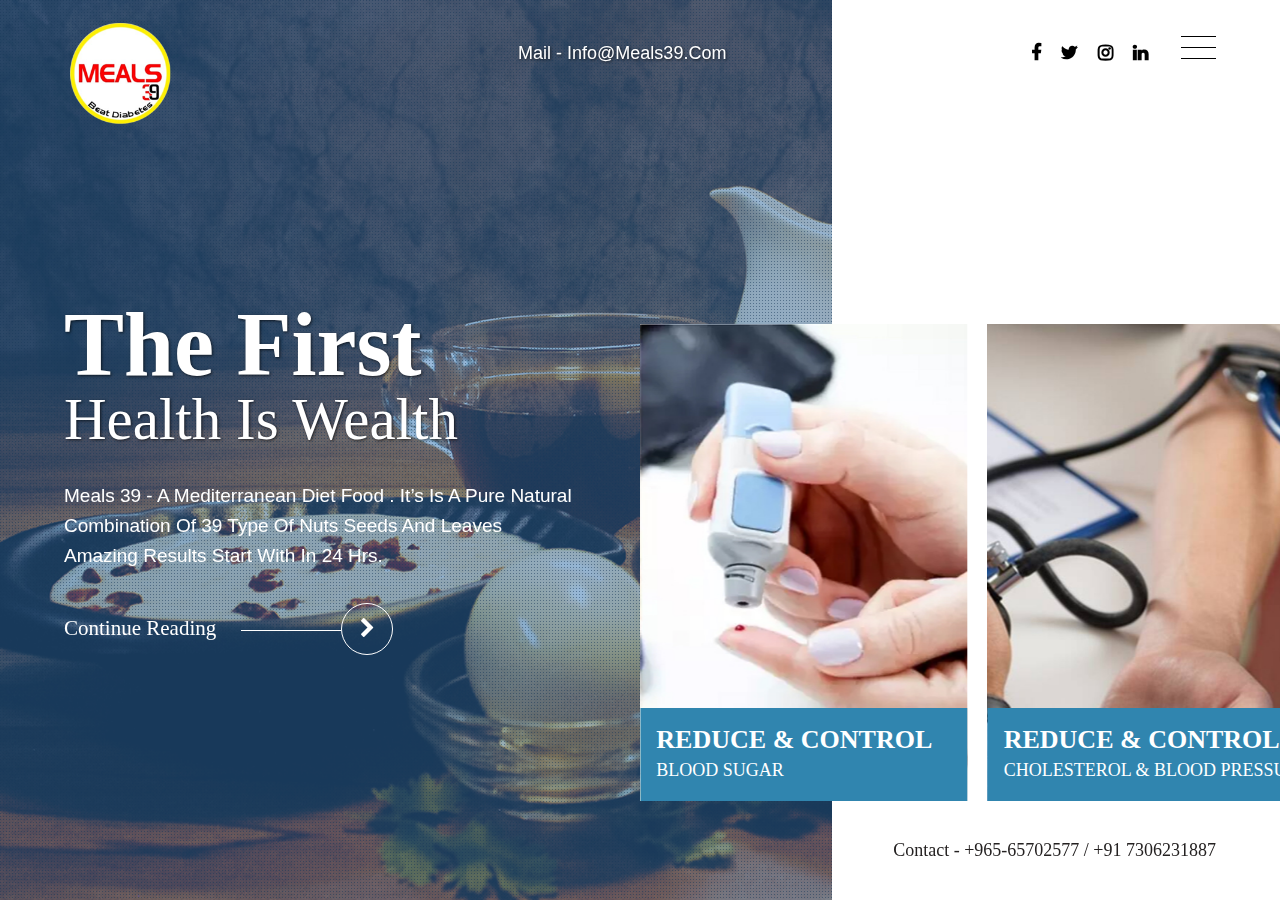
<file: index.html>
﻿<!DOCTYPE html PUBLIC "-//W3C//DTD XHTML 1.0 Transitional//EN" "http://www.w3.org/TR/xhtml1/DTD/xhtml1-transitional.dtd">
<html xmlns="http://www.w3.org/1999/xhtml">
<head>
<meta http-equiv="Content-Type" content="text/html; charset=utf-8" />
<meta name="viewport" content="width=device-width, initial-scale=1.0, maximum-scale=1">
<title>Meals39</title>
<link rel="shortcut icon" type="image/png" href="images/favicon.png" />
<link href="css/meals39.css" rel="stylesheet" type="text/css" />
<link href="css/menu.css" rel="stylesheet" type="text/css" />
<link href="css/owl.css" rel="stylesheet" type="text/css" />
<meta name="description" content="Meals39">
<meta name="keywords" content="Meals39">
<link rel="stylesheet" href="fonts/font-awesome/css/font-awesome.min.css">

</head>

<body>
 
 <!--INDEX SLIDER-->
 
 
 
 
 <div class="header">
	
                                                
      <div class="button_container" id="toggle">
  <span class="top"></span>
  <span class="middle"></span>
  <span class="bottom"></span>
</div>

<div class="overlay" id="overlay"><nav class="overlay-menu">  
      <ul>
       <li ><a href="index.html">Home</a></li>
      <li><a href="about.html">About us</a></li>
      <li><a href="service.html">Benefits</a></li>
      <li><a href="howtomake.html">How To Make</a></li>
       <li><a href="gallery.html">Gallery </a></li>
      <li><a href="contact.html">Contact us</a></li>
      
    </ul>

  </nav>
</div>
      
 
                     
    <div class="clear"></div>

</div>
 
 

 <div class="slider_main">
 <div class="head_content">
    <div class="logo_left"> <a href="index.html"><img alt="Meals39" class="logo-white" src="images/logo.png"  /> </a>  <img alt="Meals39" class="logo-dark" src="images/logo.png"/> </div>
    <div class="menu_right">  
    
    <div class="right_black_social">
      <ul   class="social-icons icon-circle icon-rotate list-unstyled list-inline">
     <li><a href=" https://wa.me/7025616833" target="_blank"><i class="fa fa-facebook" aria-hidden="true"></i></a></li>
     <li><a href="#" target="_blank"><i class="fa fa-twitter" aria-hidden="true"></i></a></li> 
     <li><a href="#" target="_blank"><i class="fa fa-instagram" aria-hidden="true"></i></a></li>
    <li><a href="#" target="_blank"><i class="fa fa-linkedin" aria-hidden="true"></i></a></li>
     </ul>
 </div>

    
    
    </div>
    <div class="menu_right_left">
                          <ul>
                           <li class="wow fadeInDown" data-wow-delay="0.5s"><h1>mail - info@meals39.com</h1></li>
                          </ul>
                          <div class="clear"></div>
                         </div>
    
      </div>
  <div id="slides">
    <div class="slides-container">
    <div class="content_banner "> 
      <img  src="images/slider.jpg" class="lg_slider"> 
      <img src="images/slider.jpg" class="sm_slider">
        <div class="slider_overLay"></div>
        <div class="slider_overLay1"></div>
         <div class="slide_blue"></div>
        <div class="slider_text fadeInUp ">
       <h1 class="slidetext2 ">The first </h1>
          <h2 class=" slidetext1">health is wealth</h2>
          <p  class="slidetext1 ">meals 39 - a mediterranean diet food . It’s is a pure natural combination of 39 type of nuts seeds and leaves amazing results start with in 24 hrs. </p>
          <a href="about.html">
          <div class="index_link">
          <div class="index_link_left"><h3>Continue Reading</h3></div>
          <div class="index_link_right"><i class="fa fa-chevron-right" aria-hidden="true"></i></div>
          <div class="clear"></div>
          </div>
          </a>
         
        </div>
      </div>
    
      <div class="content_banner "> 
      <img  src="images/slider1.jpg" class="lg_slider"> 
      <img src="images/slider1.jpg" class="sm_slider">
        <div class="slider_overLay"></div>
         <div class="slider_overLay1"></div>
         <div class="slide_blue"></div>
        <div class="slider_text fadeInUp ">
   <h1 class="slidetext2 ">The first </h1>
          <h2 class=" slidetext1">health is wealth</h2>
          <p  class="slidetext1 ">meals 39 - a mediterranean diet food . It’s is a pure natural combination of 39 type of nuts seeds and leaves amazing results start with in 24 hrs. </p>
            <a href="#" >
          <div class="index_link">
          <div class="index_link_left"><h3>Continue Reading</h3></div>
          <div class="index_link_right"><i class="fa fa-chevron-right" aria-hidden="true"></i></div>
          <div class="clear"></div>
          </div>
          </a>
        </div>
      </div>
 
      
       <div class="content_banner ">
        <img  src="images/slider2.jpg" class="lg_slider"> 
      <img src="images/slider2.jpg" class="sm_slider">
        <div class="slider_overLay"></div>
        <div class="slider_overLay1"></div>
         <div class="slide_blue"></div>
        <div class="slider_text fadeInUp ">
     <h1 class="slidetext2 ">The first </h1>
          <h2 class=" slidetext1">health is wealth</h2>
         <p  class="slidetext1 ">meals 39 - a mediterranean diet food . It’s is a pure natural combination of 39 type of nuts seeds and leaves amazing results start with in 24 hrs. </p>
            <a href="about.html">
          <div class="index_link">
          <div class="index_link_left"><h3>Continue Reading</h3></div>
          <div class="index_link_right"><i class="fa fa-chevron-right" aria-hidden="true"></i></div>
          <div class="clear"></div>
          </div>
          </a>
        </div>
      </div>
      <div class="content_banner "> 
      <img  src="images/slider3.jpg" class="lg_slider"> 
      <img src="images/slider3.jpg" class="sm_slider">
        <div class="slider_overLay"></div>
        <div class="slider_overLay1"></div>
         <div class="slide_blue"></div>
        <div class="slider_text fadeInUp ">
     <h1 class="slidetext2 ">The first </h1>
          <h2 class=" slidetext1">health is wealth</h2>
          <p  class="slidetext1 ">meals 39 - a mediterranean diet food . It’s is a pure natural combination of 39 type of nuts seeds and leaves amazing results start with in 24 hrs. </p>
            <a href="about.html">
          <div class="index_link">
          <div class="index_link_left"><h3>Continue Reading</h3></div>
          <div class="index_link_right"><i class="fa fa-chevron-right" aria-hidden="true"></i></div>
          <div class="clear"></div>
          </div>
          </a>
        </div>
      </div>
    </div>
    </div>
     
     
     

<div class="inner_slide">
<div class="owlCarousel" id="slide">
 
			<div class="item ">
                    <a href="service.html"><div class="vist_inner_right_inner"><div class="overlay_inner"></div><img src="images/owl1.jpg" alt="Meals39" />
                    <div class="vist_cntant"><h1>Reduce & control  </h1><h2>blood sugar </h2></div>
                    </div> </a>
     </div>
   			 <div class="item ">
                  <a href="service.html"><div class="vist_inner_right_inner"><div class="overlay_inner2"></div><img src="images/owl2.jpg" alt="Meals39" />
                   <div class="vist_cntant"><h1>Reduce & Control </h1><h2>cholesterol & blood pressure</h2></div>
                  </div> </a>    
     </div>
        <div class="item ">
                    <a href="service.html"><div class="vist_inner_right_inner"><div class="overlay_inner"></div><img src="images/owl1 (1).jpg" alt="Meals39" />
                    <div class="vist_cntant"><h1>Amazing result </h1><h2>in weight loosing </h2></div>
                    </div> </a>
     </div>
   			 <div class="item ">
                  <a href="service.html"><div class="vist_inner_right_inner"><div class="overlay_inner2"></div><img src="images/owl2 (1).jpg" alt="Meals39" />
                   <div class="vist_cntant"><h1>Effective fat </h1>
					   <h2>burner</h2></div>
                  </div> </a>    
     </div>

</div>

</div>

<div class="menu_right_left_bottom">
    <h1>contact - +965-65702577 / +91 7306231887</h1>
                         </div>

    </div>
   
   
   
 
   
   
   
 <!--OWL SECTION ENDS HERE-->   
   
   
<script src="js/main_jQuery.js" type="text/javascript"></script> <!--jQuery--> 
<script src="js/slider.js" type="text/javascript" charset="utf-8"></script> 
<script src="js/owl.js" type="text/javascript" charset="utf-8"></script> 
<script  src="js/newmenu.js"></script>

<script>
    $(function() {
      $('#slides').superslides({
        hashchange: false,
        play: 6000
      });

     // $('#slides').on('mouseenter', function() {
//        $(this).superslides('stop');
//        console.log('Stopped')
//      });
//      $('#slides').on('mouseleave', function() {
//        $(this).superslides('start');
//        console.log('Started')
//      });
    });
  </script> <!--main slider-->

<script>

    $('#slide').owlCarousel({
    loop:true,
    margin:20,
    nav:false,
	autoplay:true,
    responsive:{
        0:{
            items:1,
			  margin:0
        },
			300:{
            items:1
        },
		400:{
            items:1
        },
        600:{
            items:1
        },
        1000:{
            items:1.9
        }
    }
})


</script> 


</body>
</html>
</file>
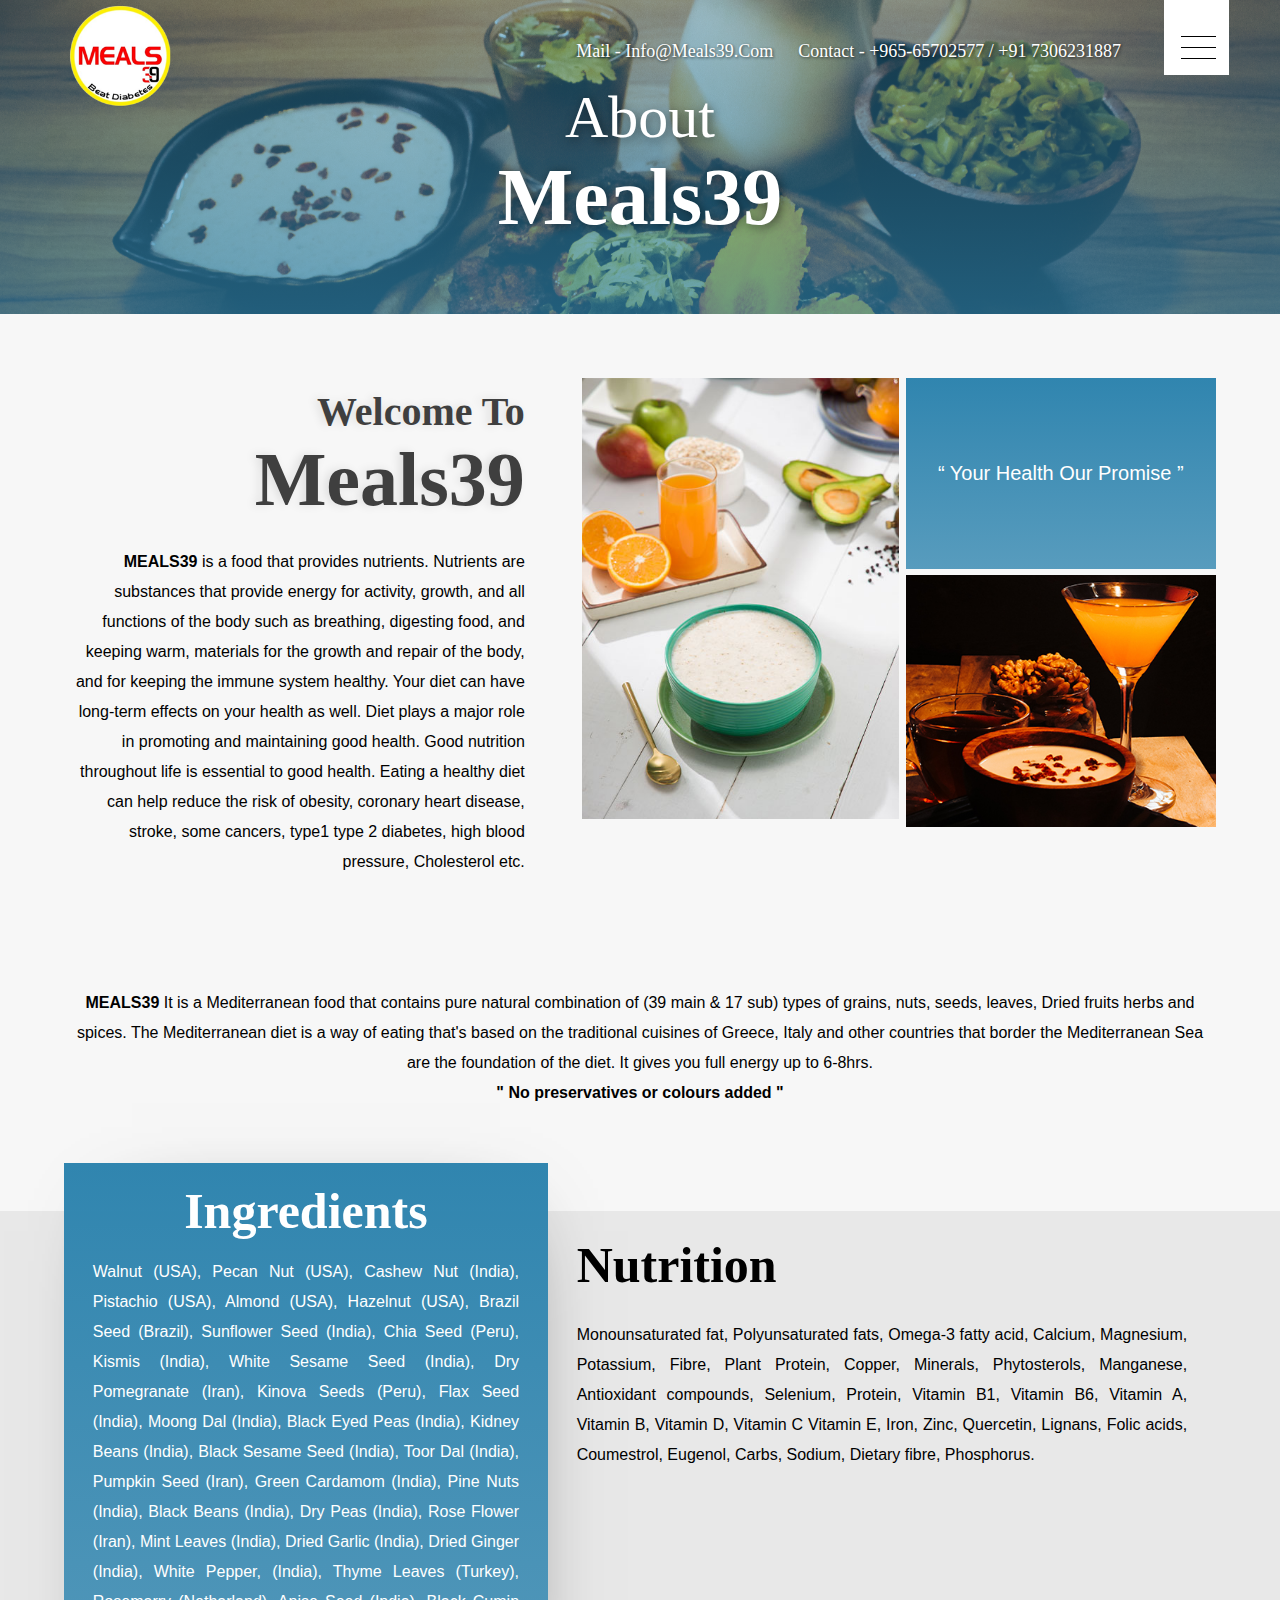
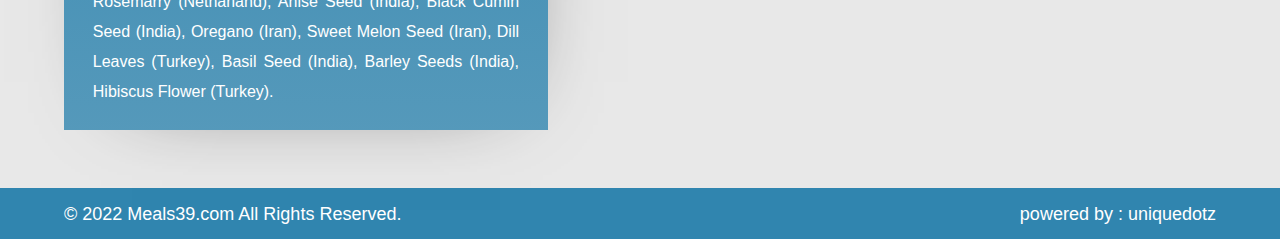
<file: about.html>
﻿<!DOCTYPE html PUBLIC "-//W3C//DTD XHTML 1.0 Transitional//EN" "http://www.w3.org/TR/xhtml1/DTD/xhtml1-transitional.dtd">
<html xmlns="http://www.w3.org/1999/xhtml">
<head>
<meta http-equiv="Content-Type" content="text/html; charset=utf-8" />
<meta name="viewport" content="width=device-width, initial-scale=1.0, maximum-scale=1">
<title>Meals39</title>
<link rel="shortcut icon" type="image/png" href="images/favicon.png" />
<link href="css/meals39.css" rel="stylesheet" type="text/css" />
<link href="css/menu.css" rel="stylesheet" type="text/css" />
<link href="css/owl.css" rel="stylesheet" type="text/css" />
<meta name="description" content="Meals39">
<meta name="keywords" content="Meals39">
<link rel="stylesheet" href="fonts/font-awesome/css/font-awesome.min.css">


</head>

<body>
 
 <!--INDEX SLIDER-->
 
 
 
 
 <div class="header">
	<div class="head_content2">  <div class="logo_left"> <a href="index.html"><img alt="Meals39" class="logo-white" src="images/logo.png"  /> </a> <a href="index.html"> <img alt="Meals39" class="logo-dark" src="images/logo_dark.png"/></a> </div>
    
    <div class="menu_right_left2">
                          <ul>
                           <li class="wow fadeInDown" data-wow-delay="0.5s"><h1><span> mail - info@meals39.com</span></h1></li>
                           <li class="wow fadeInDown" data-wow-delay="0.5s"><h1><span> contact - +965-65702577 / +91 7306231887</span></h1></li>
                          </ul>
                          <div class="clear"></div>
                         </div>
    
      </div>
       <div class="menu_b_box"></div>                                         
      <div class="button_container" id="toggle">
  <span class="top"></span>
  <span class="middle"></span>
  <span class="bottom"></span>
</div>

<div class="overlay" id="overlay">
  <nav class="overlay-menu">  
    <ul>
      <li ><a href="index.html">Home</a></li>
      <li><a href="about.html">About us</a></li>
      <li><a href="service.html">Benefits</a></li>
      <li><a href="howtomake.html">How To Make</a></li>
      <li><a href="gallery.html">Gallery </a></li>
      <li><a href="contact.html">Contact us</a></li>      
    </ul>
  </nav>
</div>                       
  <div class="clear"></div>
</div>
 
 

 <div class="details_banner1"><div class="details_banner_overlay"></div>
 <div class="banner_inner">
 <h1>about<br /><span>Meals39</span></h1>
 </div>
 </div>
<div class="about_welcome">
 <div class="about_welcome_inner">
 <div class="about_welcome_inner_left"><h2>Welcome to</h2><h1>Meals39</h1>
 <p><strong>MEALS39</strong> is a food that provides nutrients. Nutrients are substances that provide energy for activity, growth, and all functions of the body such as breathing, digesting food, and keeping warm, materials for the growth and repair of the body, and for keeping the immune system healthy. Your diet can have long-term effects on your health as well. Diet plays a major role in promoting and maintaining good health. Good nutrition throughout life is essential to good health. Eating a healthy diet can help reduce the risk of obesity, coronary heart disease, stroke, some cancers, type1 type 2 diabetes, high blood pressure, Cholesterol etc.
</p>
	
	 
 </div>
	 
	 
	 
	 
	 
	 
	 
 <div class="about_welcome_inner_right">
  <div class="about_welcome_inner_right_left"><img src= "images/welcome-inner-rl.jpg"  alt="meals39" /></div>
  <div class="about_welcome_inner_right_right">
  <div class="about_welcome_inner_right_right_top"><p>“ Your Health Our Promise ”</p></div>
  <div class="about_welcome_inner_right_right_bottom"><img src="images/about_bottom.jpg" /></div>
  </div>
  <div class="clear"></div>
 </div>
 <div class="clear"></div>
 </div>
 </div>
	
<div class="about_inner">

 
 <p><strong>MEALS39</strong> It is a Mediterranean food that contains pure natural combination of (39 main & 17 sub) types of grains, nuts, seeds, leaves, Dried fruits herbs and spices. The Mediterranean diet is a way of eating that's based on the traditional cuisines of Greece, Italy and other countries that border the Mediterranean Sea are the foundation of the diet. It gives you full energy up to 6-8hrs.<br><span>" No preservatives or colours added "</span>
	
</p>

</div>
	
	
	
	
 <div class="vision">
 <div class="vision_inner">
 <div class="vision_left"><h1>Ingredients</h1><p>Walnut (USA), Pecan Nut (USA), Cashew Nut (India), Pistachio (USA), Almond (USA), Hazelnut (USA), Brazil Seed (Brazil), Sunflower Seed (India), Chia Seed (Peru), Kismis (India), White Sesame Seed (India), Dry Pomegranate (Iran), Kinova Seeds (Peru), Flax Seed (India), Moong Dal (India), Black Eyed Peas (India), Kidney Beans (India), Black Sesame Seed (India), Toor Dal (India), Pumpkin Seed (Iran), Green Cardamom (India), Pine Nuts (India), Black Beans (India), Dry Peas (India), Rose Flower (Iran), Mint Leaves (India), Dried Garlic (India), Dried Ginger (India), White Pepper, (India), Thyme Leaves (Turkey), Rosemarry (Netharland), Anise Seed (India), Black Cumin Seed (India), Oregano (Iran), Sweet Melon Seed (Iran), Dill Leaves (Turkey), Basil Seed (India), Barley Seeds (India), Hibiscus Flower (Turkey).

</p></div>
 <div class="vision_right"><h1>Nutrition</h1><p>           Monounsaturated fat, Polyunsaturated fats, Omega-3 fatty acid, Calcium, Magnesium, Potassium, Fibre, Plant Protein, Copper, Minerals, Phytosterols, Manganese, Antioxidant compounds, Selenium, Protein, Vitamin B1, Vitamin B6, Vitamin A, Vitamin B, Vitamin D, Vitamin C Vitamin E, Iron, Zinc, Quercetin, Lignans, Folic acids, Coumestrol, Eugenol, Carbs, Sodium, Dietary fibre, Phosphorus.


 </p></div>
 </div>
 <div class="clear"></div>
 </div>
 
 
 
 
 
<div class="footer_end_ful">
<div class="footer_end">
	<div class="footer_end_left">
		<p>© 2022 Meals39.com All Rights Reserved.</p>
	</div>
	
	<div class="footer_end_right">
		<p>powered by :<a href="http://uniquedotz.com/" target="_blank"> uniquedotz</a></p>
	</div>
	
	<div class="clear"></div>
</div>
</div>
   
   
   
 
   
   
   
 <!--OWL SECTION ENDS HERE-->   
   
   
<script src="js/main_jQuery.js" type="text/javascript"></script> <!--jQuery--> 
<script src="js/slider.js" type="text/javascript" charset="utf-8"></script> 
<script src="js/owl.js" type="text/javascript" charset="utf-8"></script> 
<script  src="js/newmenu.js"></script>

<script type="text/javascript" charset="utf-8">
if (document.documentElement.clientWidth > 980) {
$(function() { var logo = $(".header"); $(window).scroll(function() {
var scroll = $(window).scrollTop();

    if (scroll >= 200) {
      if(!logo.hasClass("Header_fixed")) {
        logo.hide();
        logo.removeClass('header').addClass("Header_fixed").fadeIn(0);
      }
    } else {
      if(!logo.hasClass("header")) {
        logo.hide();
        logo.removeClass("Header_fixed").addClass('header').fadeIn(0);
      }
    }

});
});	
}
</script> 

   


</body>
</html>
</file>
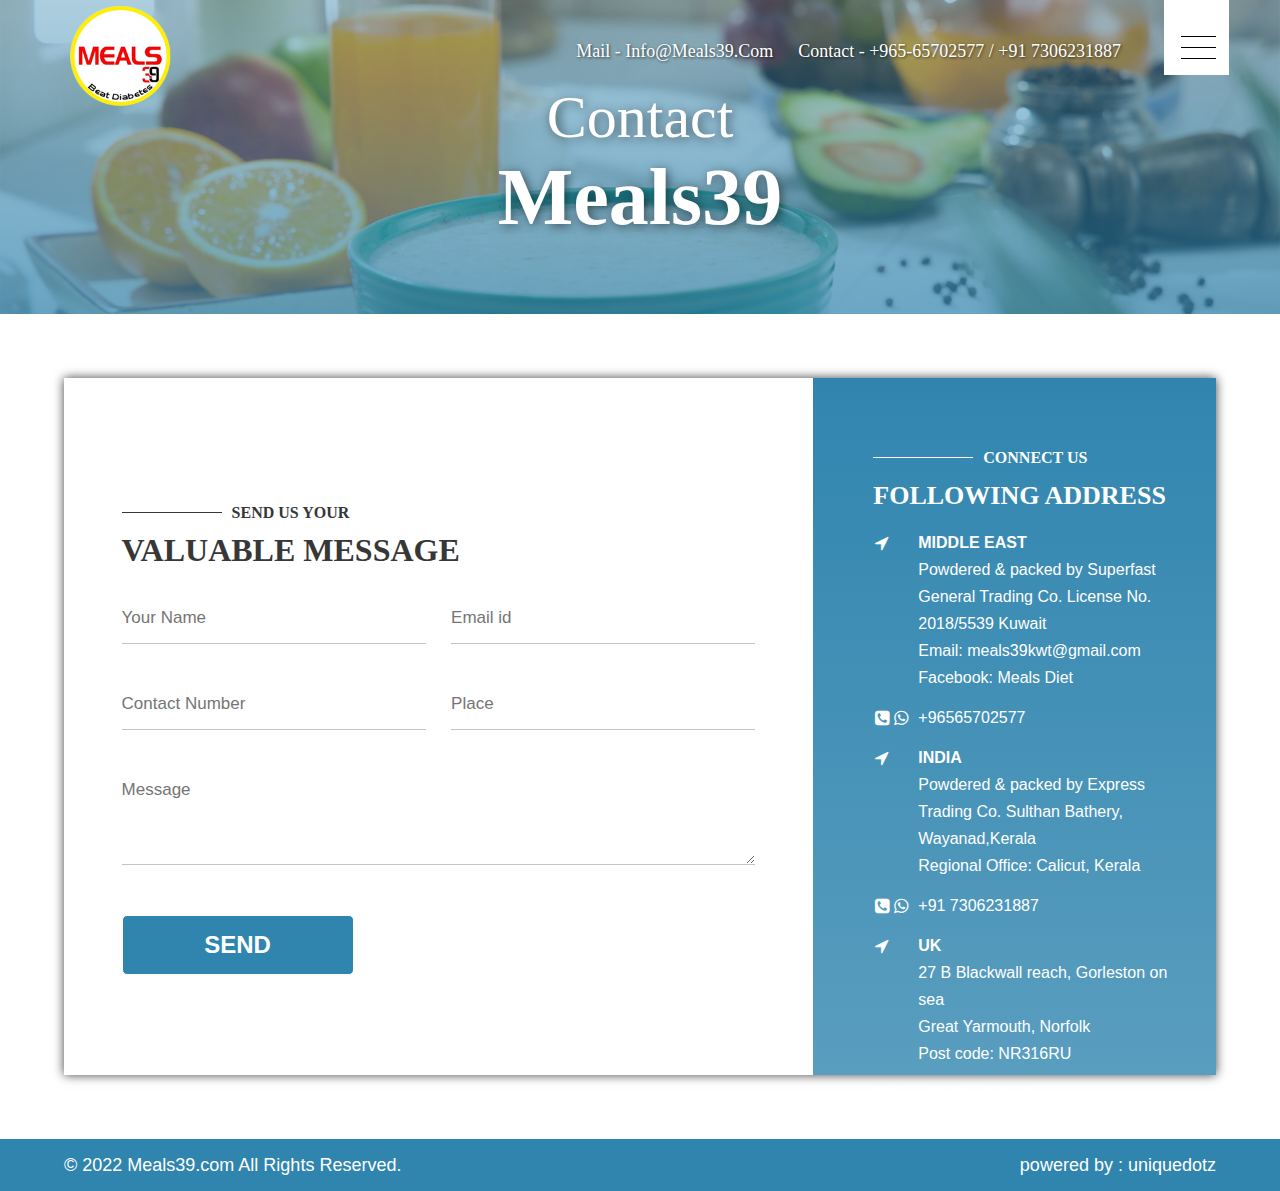
<file: contact.html>
﻿<!DOCTYPE html PUBLIC "-//W3C//DTD XHTML 1.0 Transitional//EN" "http://www.w3.org/TR/xhtml1/DTD/xhtml1-transitional.dtd">
<html xmlns="http://www.w3.org/1999/xhtml">
<head>
<meta http-equiv="Content-Type" content="text/html; charset=utf-8" />
<meta name="viewport" content="width=device-width, initial-scale=1.0, maximum-scale=1">
<title>Meals39</title>
<link rel="shortcut icon" type="image/png" href="images/favicon.png" />
<link href="css/meals39.css" rel="stylesheet" type="text/css" />
<link href="css/menu.css" rel="stylesheet" type="text/css" />
<link href="css/owl.css" rel="stylesheet" type="text/css" />
<meta name="description" content="Meals39">
<meta name="keywords" content="Meals39">
<link rel="stylesheet" href="fonts/font-awesome/css/font-awesome.min.css">


</head>

<body>
 
 <!--INDEX SLIDER-->
 
 
 
 
 <div class="header">
	<div class="head_content2">  <div class="logo_left"> <a href="index.html"><img alt="Meals39" class="logo-white" src="images/logo.png"  /> </a> <a href="index.html"> <img alt="Meals39" class="logo-dark" src="images/logo_dark.png"/></a> </div>
    
    <div class="menu_right_left2">
                          <ul>
                           <li class="wow fadeInDown" data-wow-delay="0.5s"><h1><span> mail - info@meals39.com</span></h1></li>
                           <li class="wow fadeInDown" data-wow-delay="0.5s"><h1><span> contact - +965-65702577 / +91 7306231887</span></h1></li>
                          </ul>
                          <div class="clear"></div>
                         </div>
    
    
      </div>
       <div class="menu_b_box"></div>                                         
      <div class="button_container" id="toggle">
  <span class="top"></span>
  <span class="middle"></span>
  <span class="bottom"></span>
</div>

<div class="overlay" id="overlay"><nav class="overlay-menu">  
      <ul>
      <li ><a href="index.html">Home</a></li>
      <li><a href="about.html">About us</a></li>
      <li><a href="service.html">Benefits</a></li>
      <li><a href="howtomake.html">How To Make</a></li>
       <li><a href="gallery.html">Gallery </a></li>
      <li><a href="contact.html">Contact us</a></li>
      
    </ul>

  </nav>
</div>
      
 
                     
    <div class="clear"></div>

</div>
 
 

 <div class="details_banner4"><div class="details_banner_overlay"></div>
 <div class="banner_inner">
 <h1>Contact<br /><span>Meals39</span></h1>
 </div>
 </div>

 
 <div class="contact_main wow fadeInUp">
             <div class="contact_content_main">
	
	         <div class="contact_left">
		    <h1 class="wow fadeInDown" data-wow-delay="0.4s">send us your </h1>
            <h2>valuable message</h2>

	         <div class="contact_form">
            
  <form action="mailsend.php" method="post">

             <div class="cntct_input_left_right">
              
            <div class="left_input">
             <input name="txtName" type="text" id="ContentPlaceHolder1_txtName" placeholder="Your Name" required />
            <span id="ContentPlaceHolder1_req1" class="spn_Error" style="display:none;">Please enter your Name</span> 
            </div>
                	
            <div class="right_input">
            <input name="txtEmail" type="text" id="ContentPlaceHolder1_Email" placeholder="Email id" required />
            <span id="ContentPlaceHolder1_req2" class="spn_Error" style="display:none;">Please enter your Mail ID</span> 
            </div>
            <div class="clear"></div>
            </div>

            <div class="cntct_input_left_right">
            <div class="left_input">
            <input name="txtContactNo" type="number" id="ContentPlaceHolder1_Contact" placeholder="Contact Number" required />
            <span id="ContentPlaceHolder1_req3" class="spn_Error" style="display:none;">Please enter your Contact Number</span> 
            </div>
            <div class="right_input">
            <input name="txtSubject" type="text" id="ContentPlaceHolder1_Place" placeholder="Place" required />
    	    <span id="ContentPlaceHolder1_req4" class="spn_Error" style="display:none;">Please enter your Place</span> 
            </div>
            <div class="clear"></div>
            </div>

           <div class="cntct_input_left_right">
           <div class="full_width_text_area">
           <textarea name="txtDescription" type="text" id="ContentPlaceHolder1_Place" placeholder="Message"></textarea>
           </div>
           <div class="send_btn">
           <button type="submit">
             SEND
          </button>
          </div>
         <div class="clear"></div>
         </div>
            
 </form>
 </div>
		
 </div>
	
	
	   <div class="contact_right">
		<div class="contact_right_content">
		<h1 class="wow fadeInDown" data-wow-delay="0.4s">Connect us </h1>
        <h2>following address</h2>
	
		<div class="contact_right_location">
        <ul>
        <li><span class="typicons-location"><i class="fa fa-location-arrow" aria-hidden="true"></i></span>
        <p class="wow fadeInDown" data-wow-delay="0.4s"><strong class="font_size">MIDDLE EAST </strong><br />
			Powdered & packed by Superfast General Trading Co. License No. 2018/5539 Kuwait
			<br>Email: meals39kwt@gmail.com</br>Facebook: Meals Diet
		</p>
        <div class="clear"></div>
        </li>

        <li><span class="typicons-location"><i class="fa fa-phone-square" aria-hidden="true"></i><i class="fa fa-whatsapp" aria-hidden="true"></i></span>
        <p class="wow fadeInDown" data-wow-delay="0.5s">+96565702577</p>
        <div class="clear"></div>
        </li>
		   
		 <li><span class="typicons-location"><i class="fa fa-location-arrow" aria-hidden="true"></i></span>
        <p class="wow fadeInDown" data-wow-delay="0.4s"><strong class="font_size">INDIA </strong><br />
			Powdered & packed by Express Trading Co. Sulthan Bathery, Wayanad,Kerala <br> Regional Office: Calicut, Kerala
			
		</p>
        <div class="clear"></div>
        </li>

        <li><span class="typicons-location"><i class="fa fa-phone-square" aria-hidden="true"></i><i class="fa fa-whatsapp" aria-hidden="true"></i></span>
        <p class="wow fadeInDown" data-wow-delay="0.5s">+91 7306231887</p>
        <div class="clear"></div>
        </li>
            
         <li><span class="typicons-location"><i class="fa fa-location-arrow" aria-hidden="true"></i></span>
        <p class="wow fadeInDown" data-wow-delay="0.4s"><strong class="font_size">UK </strong><br />
			27 B Blackwall reach, Gorleston on sea<br> Great Yarmouth, Norfolk<br>Post code: NR316RU
			
		</p>
        <div class="clear"></div>
        </li>

        <li><span class="typicons-location"><i class="fa fa-phone-square" aria-hidden="true"></i><i class="fa fa-whatsapp" aria-hidden="true"></i></span>
        <p class="wow fadeInDown" data-wow-delay="0.5s">+447916176559</p>
        <div class="clear"></div>
        </li>
            
    </ul>
    </div>
		

 </div>
 </div>
	
 <div class="clear"></div>
 </div>
       
 </div>
 
 
 
 
<div class="footer_end_ful">
<div class="footer_end">
	<div class="footer_end_left">
		<p>© 2022 Meals39.com All Rights Reserved.</p>
	</div>
	
	<div class="footer_end_right">
		<p>powered by :<a href="http://uniquedotz.com/" target="_blank"> uniquedotz</a></p>
	</div>
	
	<div class="clear"></div>
</div>
</div>
   
   
   
 
   
   
   
 <!--OWL SECTION ENDS HERE-->   
   
   
<script src="js/main_jQuery.js" type="text/javascript"></script> <!--jQuery--> 
<script src="js/slider.js" type="text/javascript" charset="utf-8"></script> 
<script src="js/owl.js" type="text/javascript" charset="utf-8"></script> 
<script  src="js/newmenu.js"></script>
<script type="text/javascript" charset="utf-8">
if (document.documentElement.clientWidth > 980) {
$(function() { var logo = $(".header"); $(window).scroll(function() {
var scroll = $(window).scrollTop();

    if (scroll >= 200) {
      if(!logo.hasClass("Header_fixed")) {
        logo.hide();
        logo.removeClass('header').addClass("Header_fixed").fadeIn(0);
      }
    } else {
      if(!logo.hasClass("header")) {
        logo.hide();
        logo.removeClass("Header_fixed").addClass('header').fadeIn(0);
      }
    }

});
});	
}
</script> 

   


</body>
</html>
</file>
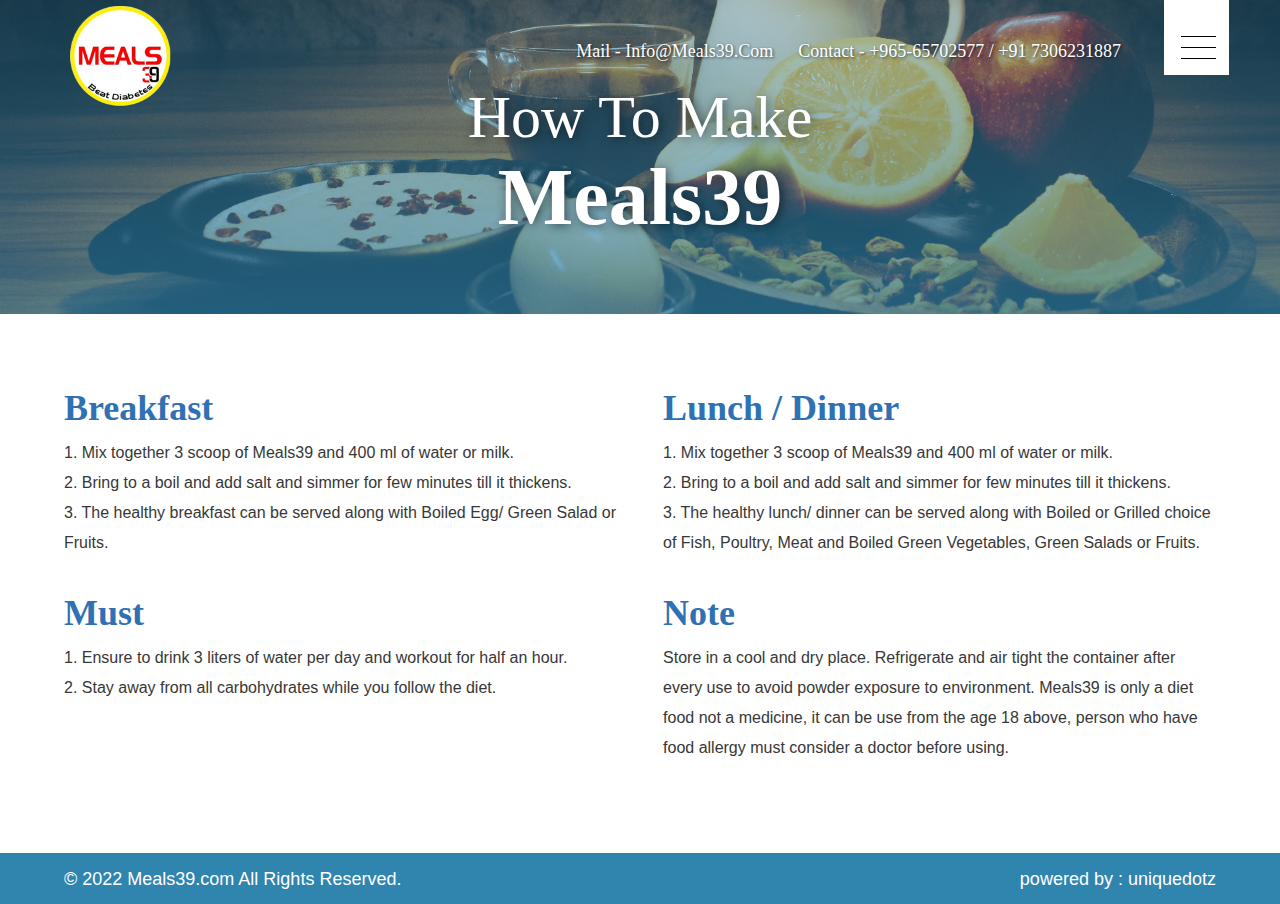
<file: howtomake.html>
<!DOCTYPE html PUBLIC "-//W3C//DTD XHTML 1.0 Transitional//EN" "http://www.w3.org/TR/xhtml1/DTD/xhtml1-transitional.dtd">
<html xmlns="http://www.w3.org/1999/xhtml">
<head>
<meta http-equiv="Content-Type" content="text/html; charset=utf-8" />
<meta name="viewport" content="width=device-width, initial-scale=1.0, maximum-scale=1">
<title>Meals39</title>
<link rel="shortcut icon" type="image/png" href="images/favicon.png" />
<link href="css/meals39.css" rel="stylesheet" type="text/css" />
<link href="css/menu.css" rel="stylesheet" type="text/css" />
<link href="css/owl.css" rel="stylesheet" type="text/css" />
<meta name="description" content="Meals39">
<meta name="keywords" content="Meals39">
<link rel="stylesheet" href="fonts/font-awesome/css/font-awesome.min.css">


</head>

<body>
 
 <!--INDEX SLIDER-->
 
 
 
 
 <div class="header">
	<div class="head_content2">  <div class="logo_left"> <a href="index.html"><img alt="Meals39" class="logo-white" src="images/logo.png"  /> </a> <a href="index.html"> <img alt="Meals39" class="logo-dark" src="images/logo_dark.png"/></a> </div>
    
    <div class="menu_right_left2">
                          <ul>
                           <li class="wow fadeInDown" data-wow-delay="0.5s"><h1><span> mail - info@meals39.com</span></h1></li>
                           <li class="wow fadeInDown" data-wow-delay="0.5s"><h1><span> contact - +965-65702577 / +91 7306231887</span></h1></li>
                          </ul>
                          <div class="clear"></div>
                         </div>
    
    
      </div>
       <div class="menu_b_box"></div>                                         
      <div class="button_container" id="toggle">
  <span class="top"></span>
  <span class="middle"></span>
  <span class="bottom"></span>
</div>

<div class="overlay" id="overlay"><nav class="overlay-menu">  
      <ul>
      <li ><a href="index.html">Home</a></li>
      <li><a href="about.html">About us</a></li>
      <li><a href="service.html">Benefits</a></li>
      <li><a href="howtomake.html">How To Make</a></li>
       <li><a href="gallery.html">Gallery </a></li>
      <li><a href="contact.html">Contact us</a></li>
      
    </ul>

  </nav>
</div>
      
 
                     
    <div class="clear"></div>

</div>
 
 

 <div class="details_banner"><div class="details_banner_overlay"></div>
 <div class="banner_inner">
 <h1>How to make<br /><span>Meals39</span></h1>
 </div>
 </div>

 <div class="how">
    
   <div class="how_inner_inn">
       <div class="how_inner_inn_left">
       <h1>Breakfast</h1>
        <p>
        1. Mix together 3 scoop of Meals39 and 400 ml of water or milk.<br>
        2. Bring to a boil and add salt and simmer for few minutes till it thickens.<br>
        3. The healthy breakfast can be served along with Boiled Egg/ Green Salad or Fruits.
        </p>
       </div>
      <div class="how_inner_inn_right">
       <h1>lunch / dinner</h1>
        <p>
            1. Mix together 3 scoop of Meals39 and 400 ml of water or milk.<br> 
            2. Bring to a boil and add salt and simmer for few minutes till it thickens.<br>
            3. The healthy lunch/ dinner can be served along with Boiled or Grilled choice of Fish, Poultry, Meat and Boiled Green Vegetables, Green Salads or Fruits. 

        </p>         
       </div>
      <div class="clear"></div>
      </div>
      <div class="how_inner_inn">
       <div class="how_inner_inn_left">
       <h1>must </h1>
        <p>
            1. Ensure to drink 3 liters of water per day and workout for half an hour.<br>
            2. Stay away from all carbohydrates while you follow the diet.
        </p>
       </div>
      <div class="how_inner_inn_right">
       <h1>note </h1>
          <p>
              Store in a cool and dry place. Refrigerate and air tight the container after every use to avoid powder exposure to environment. Meals39 is only a diet food not a medicine, it can be use from the age 18 above, person who have food allergy must consider a doctor before using. 
              </p>
       </div>
      <div class="clear"></div>
      </div>

 </div>
 
 
<div class="footer_end_ful">
<div class="footer_end">
	<div class="footer_end_left">
		<p>© 2022 Meals39.com All Rights Reserved.</p>
	</div>
	
	<div class="footer_end_right">
		<p>powered by :<a href="http://uniquedotz.com/" target="_blank"> uniquedotz</a></p>
	</div>
	
	<div class="clear"></div>
</div>
</div>
   
   
   
 
   
   
   
 <!--OWL SECTION ENDS HERE-->   
   
   
<script src="js/main_jQuery.js" type="text/javascript"></script> <!--jQuery--> 
<script src="js/slider.js" type="text/javascript" charset="utf-8"></script> 
<script src="js/owl.js" type="text/javascript" charset="utf-8"></script> 
<script  src="js/newmenu.js"></script>
<script type="text/javascript" charset="utf-8">
if (document.documentElement.clientWidth > 980) {
$(function() { var logo = $(".header"); $(window).scroll(function() {
var scroll = $(window).scrollTop();

    if (scroll >= 200) {
      if(!logo.hasClass("Header_fixed")) {
        logo.hide();
        logo.removeClass('header').addClass("Header_fixed").fadeIn(0);
      }
    } else {
      if(!logo.hasClass("header")) {
        logo.hide();
        logo.removeClass("Header_fixed").addClass('header').fadeIn(0);
      }
    }

});
});	
}
</script> 

   


</body>
</html>
</file>
<file: css/menu.css>
.cd-logo, .cd-nav-trigger {
  position: relative;
  display: inline-block;
}

.cd-logo {
  top: 28px;
  left: 5%;
}
.cd-logo img {
  display: block;
}

.cd-nav-trigger {
  top: 0;
  right: 5%;
  height: 44px;
  width: 44px;
  z-index: 5;
  /* image replacement */
  overflow: hidden;
  text-indent: 100%;
  white-space: nowrap;
}
.cd-nav-trigger .cd-icon {
  /* icon created in CSS */
  position: absolute;
  left: 50%;
  top: 50%;
  bottom: auto;
  right: auto;
  -webkit-transform: translateX(-50%) translateY(-50%);
  -moz-transform: translateX(-50%) translateY(-50%);
  -ms-transform: translateX(-50%) translateY(-50%);
  -o-transform: translateX(-50%) translateY(-50%);
  transform: translateX(-50%) translateY(-50%);
  display: inline-block;
  width:35px;
  height: 2px;
  background-color: #ffffff;
  z-index: 10;
}
.cd-nav-trigger .cd-icon::before {
  /* upper and lower lines of the menu icon */
  position: absolute;
  top:0;
  right: 0;
  width:100%;
  height: 100%;
  background-color: #ffffff;
  /* Force Hardware Acceleration in WebKit */
  -webkit-transform: translateZ(0);
  -moz-transform: translateZ(0);
  -ms-transform: translateZ(0);
  -o-transform: translateZ(0);
  transform: translateZ(0);
  -webkit-backface-visibility: hidden;
  backface-visibility: hidden;
  /* apply transition to transform property */
  -webkit-transition: -webkit-transform .3s;
  -moz-transition: -moz-transform .3s;
  transition: transform .3s;
}
 .cd-nav-trigger .cd-icon:after {
  /* upper and lower lines of the menu icon */
  position: absolute;
  top:0;
  right: 0;
  width:80%;
  height: 100%;
  background-color: #ffffff;
  /* Force Hardware Acceleration in WebKit */
  -webkit-transform: translateZ(0);
  -moz-transform: translateZ(0);
  -ms-transform: translateZ(0);
  -o-transform: translateZ(0);
  transform: translateZ(0);
  -webkit-backface-visibility: hidden;
  backface-visibility: hidden;
  /* apply transition to transform property */
  -webkit-transition: -webkit-transform .3s;
  -moz-transition: -moz-transform .3s;
  transition: transform .3s;
}
.cd-nav-trigger .cd-icon::before {
  -webkit-transform: translateY(-6px) rotate(deg);
  -moz-transform: translateY(-6px) rotate(0deg);
  -ms-transform: translateY(-6px) rotate(0deg);
  -o-transform: translateY(-6px) rotate(0deg);
  transform: translateY(-6px) rotate(0deg);
}
.cd-nav-trigger .cd-icon::after {
  -webkit-transform: translateY(6px) rotate(0deg);
  -moz-transform: translateY(6px) rotate(0deg);
  -ms-transform: translateY(6px) rotate(0deg);
  -o-transform: translateY(6px) rotate(0deg);
  transform: translateY(6px) rotate(0deg);
}
.cd-nav-trigger::before, .cd-nav-trigger::after {
  /* 2 rounded colored backgrounds for the menu icon */
  position: absolute;
  top: 0;
  left: 0;
  border-radius: 50%;
  height: 100%;
  width: 100%;
  /* Force Hardware Acceleration in WebKit */
  -webkit-transform: translateZ(0);
  -moz-transform: translateZ(0);
  -ms-transform: translateZ(0);
  -o-transform: translateZ(0);
  transform: translateZ(0);
  -webkit-backface-visibility: hidden;
  backface-visibility: hidden;
  -webkit-transition-property: -webkit-transform;
  -moz-transition-property: -moz-transform;
  transition-property: transform;
}
.cd-nav-trigger::before {

  -webkit-transform: scale(1);
  -moz-transform: scale(1);
  -ms-transform: scale(1);
  -o-transform: scale(1);
  transform: scale(1);
  -webkit-transition-duration: 0.3s;
  -moz-transition-duration: 0.3s;
  transition-duration: 0.3s;
  -webkit-transition-delay: 0.4s;
  -moz-transition-delay: 0.4s;
  transition-delay: 0.4s;
}
.cd-nav-trigger::after {
  background-color: #89469b;
  -webkit-transform: scale(0);
  -moz-transform: scale(0);
  -ms-transform: scale(0);
  -o-transform: scale(0);
  transform: scale(0);
  -webkit-transition-duration: 0s;
  -moz-transition-duration: 0s;
  transition-duration: 0s;
  -webkit-transition-delay: 0s;
  -moz-transition-delay: 0s;
  transition-delay: 0s;
}
.cd-nav-trigger.close-nav::before {
  /* user clicks on the .cd-nav-trigger element - 1st rounded background disappears */
  -webkit-transform: scale(0);
  -moz-transform: scale(0);
  -ms-transform: scale(0);
  -o-transform: scale(0);
  transform: scale(0);
  
}
.cd-nav-trigger.close-nav::after {
  /* user clicks on the .cd-nav-trigger element - 2nd rounded background appears */
  -webkit-transform: scale(1);
  -moz-transform: scale(1);
  -ms-transform: scale(1);
  -o-transform: scale(1);
  transform: scale(1);
  -webkit-transition-duration: 0.3s;
  -moz-transition-duration: 0.3s;
  transition-duration: 0.3s;
  -webkit-transition-delay: 0.4s;
  -moz-transition-delay: 0.4s;
  transition-delay: 0.4s;
}
.cd-nav-trigger.close-nav .cd-icon {
  /* user clicks on the .cd-nav-trigger element - transform the icon */
  background-color: rgba(255, 255, 255, 0);
}
.cd-nav-trigger.close-nav .cd-icon::after{
	display:none;
}
.cd-nav-trigger.close-nav .cd-icon::before {
  background-color: white !important;
}
.cd-nav-trigger.close-nav .cd-icon::before {
  -webkit-transform: translateY(0) rotate(180deg);
  -moz-transform: translateY(0) rotate(1800deg);
  -ms-transform: translateY(0) rotate(1800deg);
  -o-transform: translateY(0) rotate(1800deg);
  transform: translateY(0) rotate(180deg);
  
}
.cd-nav-trigger.close-nav .cd-icon::after {
  -webkit-transform: translateY(0) rotate(-45deg);
  -moz-transform: translateY(0) rotate(-45deg);
  -ms-transform: translateY(0) rotate(-45deg);
  -o-transform: translateY(0) rotate(-45deg);
  transform: translateY(0) rotate(-45deg);
}

.cd-primary-nav {
  /* by default it's hidden */
  position: fixed;
  left: 0;
  top: 0;
  height: 100%;
  width: 90%;
  padding: 80px 5%;
  z-index: 3;
  overflow: auto;
  /* this fixes the buggy scrolling on webkit browsers - mobile devices only - when overflow property is applied */
  -webkit-overflow-scrolling: touch;
  visibility: hidden;
  opacity: 0;
  -webkit-transition: visibility 0s, opacity 0.3s;
  -moz-transition: visibility 0s, opacity 0.3s;
  transition: visibility 0s, opacity 0.3s;
}
.cd-primary-nav li {
  margin: 10% 10%;
  text-align: right;
  text-transform: capitalize;
}
.cd-primary-nav a {
  font-size: 40px;
  -webkit-font-smoothing: antialiased;
  -moz-osx-font-smoothing: grayscale;
  -webkit-transition: color 0.2s;
  -moz-transition: color 0.2s;
  transition: color 0.2s;
	color: #fff;
	text-align: right;
	text-transform: capitalize;
}
.cd-primary-nav a:hover {
  color: #046ca0;
}
.cd-primary-nav.fade-in {
  /* navigation visible at the end of the circle animation */
  visibility: visible;
  opacity: 1;
}
@media only screen and (min-width: 768px) {
  .cd-primary-nav li {
    margin: 2em 0;
  }
  .cd-primary-nav a {
    font-size: 28px;
    font-size: 1.75rem;
  }
}
@media only screen and (min-width: 1170px) {
  .cd-primary-nav li {
    margin: 4em 0;
  }
  .cd-primary-nav a {
    font-size: 40px;
	  text-transform: lowercase;
  }
	
}

.cd-overlay-nav, .cd-overlay-content {
  /* containers of the 2 main rounded backgrounds - these containers are used to position the rounded bgs behind the menu icon */
  position: fixed;
  top: 18px;
  right: 5%;
  height: 4px;
  width: 4px;
  -webkit-transform: translateX(-20px) translateY(20px);
  -moz-transform: translateX(-20px) translateY(20px);
  -ms-transform: translateX(-20px) translateY(20px);
  -o-transform: translateX(-20px) translateY(20px);
  transform: translateX(-20px) translateY(20px);
}
.cd-overlay-nav span, .cd-overlay-content span {
  display: inline-block;
  position: absolute;
  border-radius: 50%;
  /* Force Hardware Acceleration in WebKit */
  -webkit-transform: translateZ(0);
  -moz-transform: translateZ(0);
  -ms-transform: translateZ(0);
  -o-transform: translateZ(0);
  transform: translateZ(0);
  -webkit-backface-visibility: hidden;
  backface-visibility: hidden;
  will-change: transform;
  -webkit-transform-origin: 50% 50%;
  -moz-transform-origin: 50% 50%;
  -ms-transform-origin: 50% 50%;
  -o-transform-origin: 50% 50%;
  transform-origin: 50% 50%;
  -webkit-transform: scale(0);
  -moz-transform: scale(0);
  -ms-transform: scale(0);
  -o-transform: scale(0);
  transform: scale(0);
}
.cd-overlay-nav.is-hidden, .cd-overlay-content.is-hidden {
  /* background fades out at the end of the animation */
  opacity: 0;
  visibility: hidden;
  -webkit-transition: opacity .3s 0s, visibility 0s .3s;
  -moz-transition: opacity .3s 0s, visibility 0s .3s;
  transition: opacity .3s 0s, visibility 0s .3s;
}

.cd-overlay-nav {
  /* main rounded colored bg 1 */
  z-index: 2;
}
.cd-overlay-nav span {
  background-color: #1d94cf;
}

.cd-overlay-content {
  /* main rounded colored bg 2 */
  z-index: 4;
}
.cd-overlay-content span {
  background-color: #89469b;
}
.container a {
  display: inline-block;
  position: relative;
  text-align: center;
  color: #FF5252;
  text-decoration: none;
  font-size: 20px;
  overflow: hidden;
  top: 5px;
}
.container a:after {
  content: '';
  position: absolute;
  background: #FF5252;
  height: 2px;
  width: 0%;
  -webkit-transform: translateX(-50%);
          transform: translateX(-50%);
  left: 50%;
  bottom: 0;
  transition: .35s ease;
}
.container a:hover:after, .container a:focus:after, .container a:active:after {
  width: 100%;
}

.button_container {
  position: fixed;
   top:4%;
  right:5%;
  height: 27px;
  width: 35px;
  cursor: pointer;
  z-index: 100;
    opacity:1;
}
.button_container:hover {
  opacity: .7;
}
.button_container.active .top {
  -webkit-transform: translateY(11px) translateX(0) rotate(45deg);
          transform: translateY(11px) translateX(0) rotate(45deg);
  background: #FFF;
}
.button_container.active .middle {
  opacity: 0;
  background: #FFF;
}
.button_container.active .bottom {
  -webkit-transform: translateY(-11px) translateX(0) rotate(-45deg);
          transform: translateY(-11px) translateX(0) rotate(-45deg);
  background: #FFF;
}
.button_container span {
  background: #000;
  border: none;
  height: 1px;
  width: 100%;
  position: absolute;
  top: 0;
  right: 0;
  transition: all .35s ease;
  cursor: pointer;
}
.button_container span:nth-of-type(2) {
  top: 11px;
  width:100%;
}
.button_container span:nth-of-type(3) {
  top: 22px;
}

.overlay {
  position: fixed;
 background:linear-gradient(360deg,rgba(48,133,175,1),rgba(48,133,175,1));
  top: 0;
  left: 0;
  width: 100%;
  height: 0%;
  visibility: hidden;
  transition: opacity .35s, visibility .35s, height .35s;
  overflow: hidden;
}
.overlay.open {
	z-index:99;
  opacity:1;
  visibility: visible;
  height: 100%;
}
.overlay.open li {
  -webkit-animation: fadeInRight .5s ease forwards;
          animation: fadeInRight .5s ease forwards;
  -webkit-animation-delay: .35s;
          animation-delay: .35s;
}
.overlay.open li:nth-of-type(2) {
  -webkit-animation-delay: .4s;
          animation-delay: .4s;
}
.overlay.open li:nth-of-type(3) {
  -webkit-animation-delay: .45s;
          animation-delay: .45s;
}
.overlay.open li:nth-of-type(4) {
  -webkit-animation-delay: .50s;
          animation-delay: .50s;
}
.overlay nav {
  position: relative;
  height: 70%;
  top: 50%;
  -webkit-transform: translateY(-50%);
          transform: translateY(-50%);
  font-size: 50px;
  font-weight: 400;
  text-align: center;
}
.overlay ul {
  list-style: none;
  padding: 0;
  margin: 0 auto;
  display: inline-block;
  position: relative;
  height: 100%;
}
.overlay ul li {
  display: block;
  padding-bottom:25%;
  position: relative;
  opacity: 0;
}
.overlay ul li a {
  display: block;
  position: relative;
  color: #FFF;
  text-decoration: none;;
  font-size:26px;
  text-transform: uppercase;
  line-height:30px;
font-family: 'Raleway', sans-serif;
}
.overlay ul li a:hover:after, .overlay ul li a:focus:after, .overlay ul li a:active:after {
  width: 100%;
}
.overlay ul li a:after {
  content: '';
  position: absolute;
  bottom: 0;
  left: 50%;
  top:1.5em;
  width: 0%;
  -webkit-transform: translateX(-50%);
          transform: translateX(-50%);
  height: 2px;
  background: #FFF;
  transition: .35s;
   -webkit-text-fill-color: #FFF;
}

@-webkit-keyframes fadeInRight {
  0% {
    opacity: 0;
    left: 20%;
  }
  100% {
    opacity: 1;
    left: 0;
  }
}

@keyframes fadeInRight {
  0% {
    opacity: 0;
    left: 20%;
  }
  100% {
    opacity: 1;
    left: 0;
  }
}
</file>
<file: css/meals39.css>
/*=== Attached CSS Files
=============================================================================*/
@import url("reset.css");
@import url("base.css");


@import url("style.css");
@import url("responsive.css");



/*@import url(http://fonts.googleapis.com/css?family=Open+Sans:300italic,400italic,600italic,700italic,800italic,400,800,300,600,700);
*/
</file>
